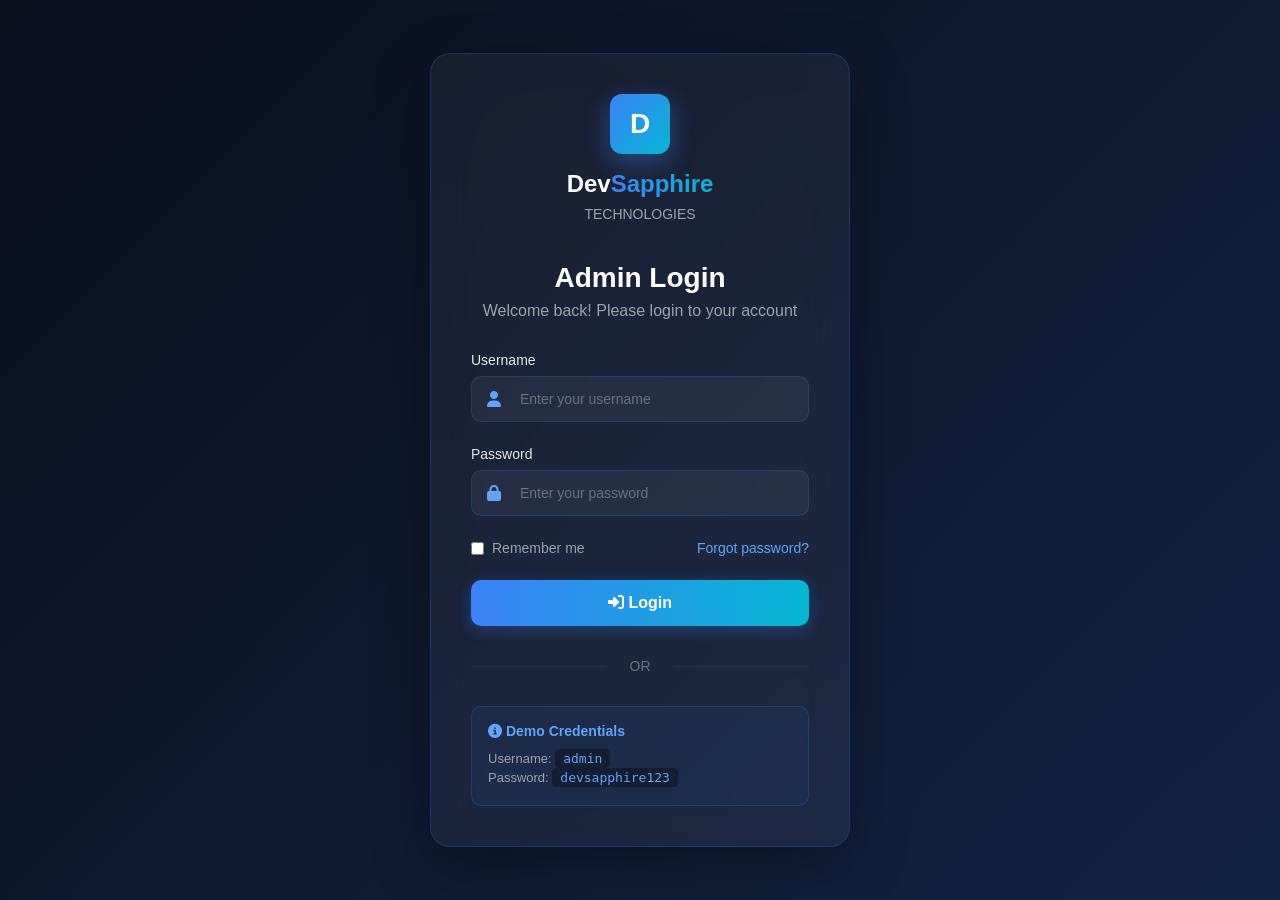
<file: html-website/login.html>
<!DOCTYPE html>
<html lang="en">
<head>
    <meta charset="UTF-8">
    <meta name="viewport" content="width=device-width, initial-scale=1.0">
    <title>Login - DevSapphire Admin</title>
    <link rel="stylesheet" href="https://cdnjs.cloudflare.com/ajax/libs/font-awesome/6.4.0/css/all.min.css">
    <style>
        * {
            margin: 0;
            padding: 0;
            box-sizing: border-box;
        }

        body {
            font-family: -apple-system, BlinkMacSystemFont, 'Segoe UI', Roboto, sans-serif;
            background: linear-gradient(135deg, #0a0f1e 0%, #122341 100%);
            min-height: 100vh;
            display: flex;
            align-items: center;
            justify-content: center;
            padding: 20px;
        }

        .login-container {
            width: 100%;
            max-width: 420px;
            background: rgba(255, 255, 255, 0.05);
            backdrop-filter: blur(20px);
            border: 1px solid rgba(59, 130, 246, 0.2);
            border-radius: 20px;
            padding: 40px;
            box-shadow: 0 20px 60px rgba(0, 0, 0, 0.3);
        }

        .logo {
            text-align: center;
            margin-bottom: 40px;
        }

        .logo-icon {
            width: 60px;
            height: 60px;
            background: linear-gradient(135deg, #3b82f6, #06b6d4);
            border-radius: 12px;
            display: inline-flex;
            align-items: center;
            justify-content: center;
            font-size: 28px;
            font-weight: bold;
            color: white;
            box-shadow: 0 8px 24px rgba(59, 130, 246, 0.4);
            margin-bottom: 16px;
        }

        .logo-text {
            font-size: 24px;
            font-weight: bold;
            color: white;
            margin-bottom: 8px;
        }

        .logo-text .highlight {
            background: linear-gradient(to right, #3b82f6, #06b6d4);
            -webkit-background-clip: text;
            background-clip: text;
            -webkit-text-fill-color: transparent;
        }

        .subtitle {
            color: #9ca3af;
            font-size: 14px;
        }

        h2 {
            color: white;
            font-size: 28px;
            margin-bottom: 8px;
            text-align: center;
        }

        .welcome-text {
            text-align: center;
            color: #9ca3af;
            margin-bottom: 32px;
        }

        .form-group {
            margin-bottom: 24px;
        }

        label {
            display: block;
            color: #e5e7eb;
            font-size: 14px;
            font-weight: 500;
            margin-bottom: 8px;
        }

        .input-wrapper {
            position: relative;
        }

        .input-wrapper i {
            position: absolute;
            left: 16px;
            top: 50%;
            transform: translateY(-50%);
            color: #60a5fa;
        }

        input {
            width: 100%;
            padding: 14px 16px 14px 48px;
            background: rgba(255, 255, 255, 0.05);
            border: 1px solid rgba(59, 130, 246, 0.2);
            border-radius: 10px;
            color: white;
            font-size: 14px;
            transition: all 0.3s ease;
        }

        input:focus {
            outline: none;
            border-color: #60a5fa;
            background: rgba(255, 255, 255, 0.08);
        }

        input::placeholder {
            color: #6b7280;
        }

        .remember-forgot {
            display: flex;
            justify-content: space-between;
            align-items: center;
            margin-bottom: 24px;
        }

        .checkbox-wrapper {
            display: flex;
            align-items: center;
            gap: 8px;
        }

        .checkbox-wrapper input[type="checkbox"] {
            width: auto;
            padding: 0;
            margin: 0;
        }

        .checkbox-wrapper label {
            margin: 0;
            color: #9ca3af;
            font-size: 14px;
            cursor: pointer;
        }

        .forgot-password {
            color: #60a5fa;
            text-decoration: none;
            font-size: 14px;
            transition: color 0.3s ease;
        }

        .forgot-password:hover {
            color: #3b82f6;
        }

        .login-btn {
            width: 100%;
            padding: 14px;
            background: linear-gradient(to right, #3b82f6, #06b6d4);
            border: none;
            border-radius: 10px;
            color: white;
            font-size: 16px;
            font-weight: 600;
            cursor: pointer;
            transition: all 0.3s ease;
            box-shadow: 0 4px 15px rgba(59, 130, 246, 0.3);
        }

        .login-btn:hover {
            transform: translateY(-2px);
            box-shadow: 0 6px 20px rgba(59, 130, 246, 0.5);
        }

        .login-btn:active {
            transform: translateY(0);
        }

        .alert {
            padding: 12px;
            border-radius: 8px;
            margin-bottom: 20px;
            font-size: 14px;
            display: none;
        }

        .alert-error {
            background: rgba(239, 68, 68, 0.1);
            border: 1px solid rgba(239, 68, 68, 0.3);
            color: #fca5a5;
        }

        .alert-success {
            background: rgba(16, 185, 129, 0.1);
            border: 1px solid rgba(16, 185, 129, 0.3);
            color: #6ee7b7;
        }

        .divider {
            text-align: center;
            margin: 32px 0;
            color: #6b7280;
            font-size: 14px;
            position: relative;
        }

        .divider::before,
        .divider::after {
            content: '';
            position: absolute;
            top: 50%;
            width: 40%;
            height: 1px;
            background: rgba(59, 130, 246, 0.1);
        }

        .divider::before {
            left: 0;
        }

        .divider::after {
            right: 0;
        }

        .demo-credentials {
            background: rgba(59, 130, 246, 0.05);
            border: 1px solid rgba(59, 130, 246, 0.2);
            border-radius: 10px;
            padding: 16px;
            margin-top: 24px;
        }

        .demo-credentials h4 {
            color: #60a5fa;
            font-size: 14px;
            margin-bottom: 12px;
        }

        .demo-credentials p {
            color: #9ca3af;
            font-size: 13px;
            margin: 4px 0;
        }

        .demo-credentials code {
            background: rgba(0, 0, 0, 0.3);
            padding: 2px 8px;
            border-radius: 4px;
            color: #60a5fa;
        }
    </style>
</head>
<body>
    <div class="login-container">
        <div class="logo">
            <div class="logo-icon">D</div>
            <div class="logo-text">
                Dev<span class="highlight">Sapphire</span>
            </div>
            <p class="subtitle">TECHNOLOGIES</p>
        </div>

        <h2>Admin Login</h2>
        <p class="welcome-text">Welcome back! Please login to your account</p>

        <div id="alert" class="alert"></div>

        <form id="loginForm">
            <div class="form-group">
                <label for="username">Username</label>
                <div class="input-wrapper">
                    <i class="fas fa-user"></i>
                    <input type="text" id="username" name="username" placeholder="Enter your username" required>
                </div>
            </div>

            <div class="form-group">
                <label for="password">Password</label>
                <div class="input-wrapper">
                    <i class="fas fa-lock"></i>
                    <input type="password" id="password" name="password" placeholder="Enter your password" required>
                </div>
            </div>

            <div class="remember-forgot">
                <div class="checkbox-wrapper">
                    <input type="checkbox" id="remember" name="remember">
                    <label for="remember">Remember me</label>
                </div>
                <a href="#" class="forgot-password">Forgot password?</a>
            </div>

            <button type="submit" class="login-btn">
                <i class="fas fa-sign-in-alt"></i> Login
            </button>
        </form>

        <div class="divider">OR</div>

        <div class="demo-credentials">
            <h4><i class="fas fa-info-circle"></i> Demo Credentials</h4>
            <p>Username: <code>admin</code></p>
            <p>Password: <code>devsapphire123</code></p>
        </div>
    </div>

    <script>
        const loginForm = document.getElementById('loginForm');
        const alertBox = document.getElementById('alert');

        // Simple authentication (replace with real backend)
        const validCredentials = {
            username: 'admin',
            password: 'devsapphire123'
        };

        function showAlert(message, type) {
            alertBox.textContent = message;
            alertBox.className = `alert alert-${type}`;
            alertBox.style.display = 'block';

            setTimeout(() => {
                alertBox.style.display = 'none';
            }, 4000);
        }

        loginForm.addEventListener('submit', (e) => {
            e.preventDefault();

            const username = document.getElementById('username').value;
            const password = document.getElementById('password').value;
            const remember = document.getElementById('remember').checked;

            // Simple validation
            if (username === validCredentials.username && password === validCredentials.password) {
                showAlert('Login successful! Redirecting...', 'success');
                
                // Save session
                if (remember) {
                    localStorage.setItem('isLoggedIn', 'true');
                    localStorage.setItem('username', username);
                } else {
                    sessionStorage.setItem('isLoggedIn', 'true');
                    sessionStorage.setItem('username', username);
                }

                // Redirect to admin dashboard or home page
                setTimeout(() => {
                    window.location.href = 'index.html';
                }, 1500);
            } else {
                showAlert('Invalid username or password. Please try again.', 'error');
            }
        });

        // Check if already logged in
        if (localStorage.getItem('isLoggedIn') || sessionStorage.getItem('isLoggedIn')) {
            window.location.href = 'index.html';
        }
    </script>
</body>
</html>
</file>
